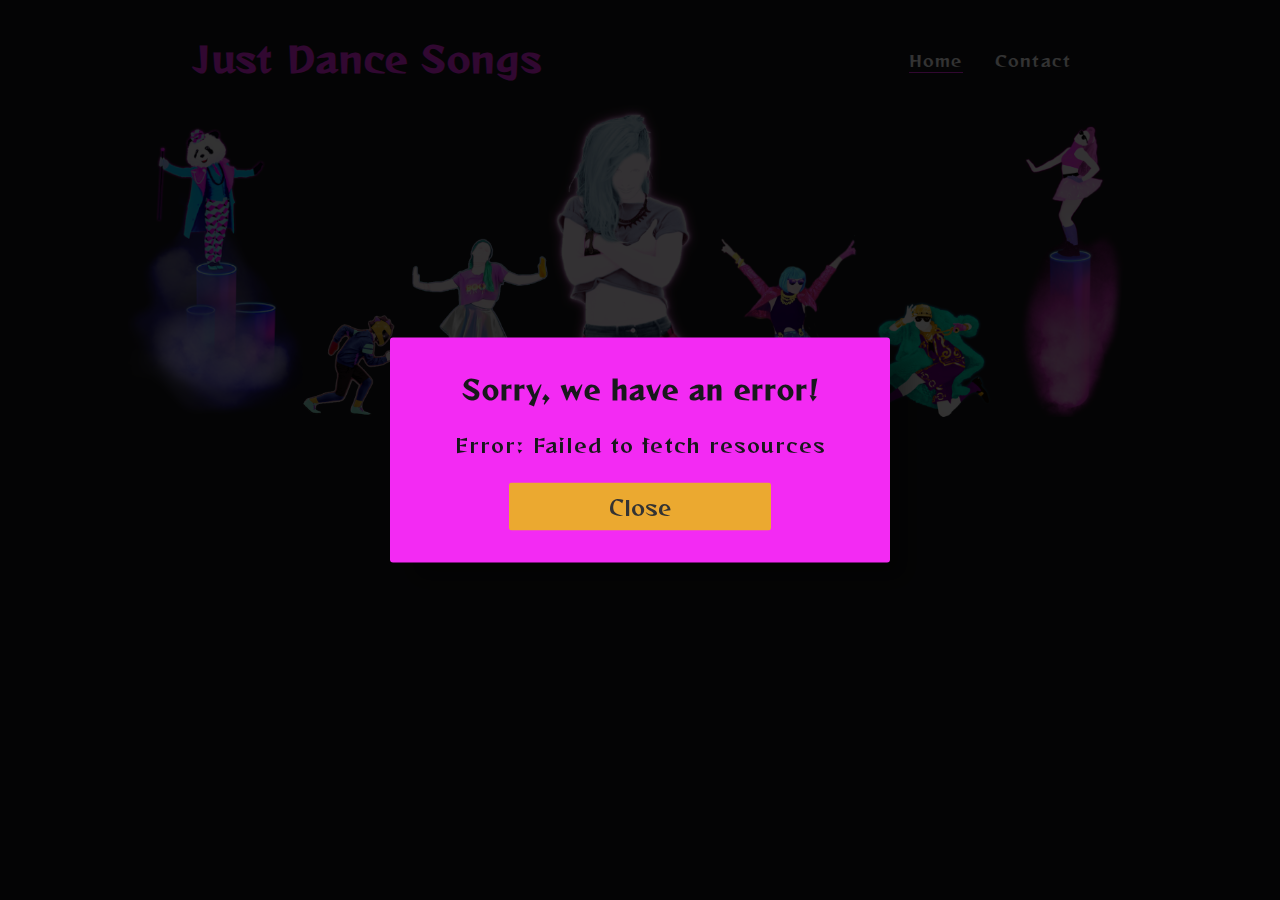
<file: index.html>
<!DOCTYPE html>
<html lang="en">
  <head>
    <meta charset="UTF-8" />
    <meta http-equiv="X-UA-Compatible" content="IE=edge" />
    <meta name="viewport" content="width=device-width, initial-scale=1.0" />
    <link rel="stylesheet" href="./public/css/styles.css" />
    <title>Just Dance | Song Collection</title>
  </head>
  <body>
    <header>
      <nav>
        <h1><a class="branding" href="./index.html">Just Dance Songs</a></h1>
        <ul class="navbar">
          <li><a class="nav__link active" href="./index.html">Home</a></li>
          <li><a class="nav__link" href="./contact.html">Contact</a></li>
        </ul>
      </nav>
    </header>
    <main>
      <section class="hero">
        <img src="./public/img/hero.png" alt="Group of drawn dancers" />
      </section>
      <section class="container">
        <button id="scroll-button" class="hidden">
          <!-- svg from https://heroicons.com/ -->
          <svg
            xmlns="http://www.w3.org/2000/svg"
            class="h-5 w-5"
            viewBox="0 0 20 20"
            fill="currentColor"
          >
            <path
              fill-rule="evenodd"
              d="M10 18a8 8 0 100-16 8 8 0 000 16zm3.707-8.707l-3-3a1 1 0 00-1.414 0l-3 3a1 1 0 001.414 1.414L9 9.414V13a1 1 0 102 0V9.414l1.293 1.293a1 1 0 001.414-1.414z"
              clip-rule="evenodd"
            />
          </svg>
        </button>
      </section>
    </main>
    <script type="module" defer src="./public/js/index.js"></script>
  </body>
</html>
</file>
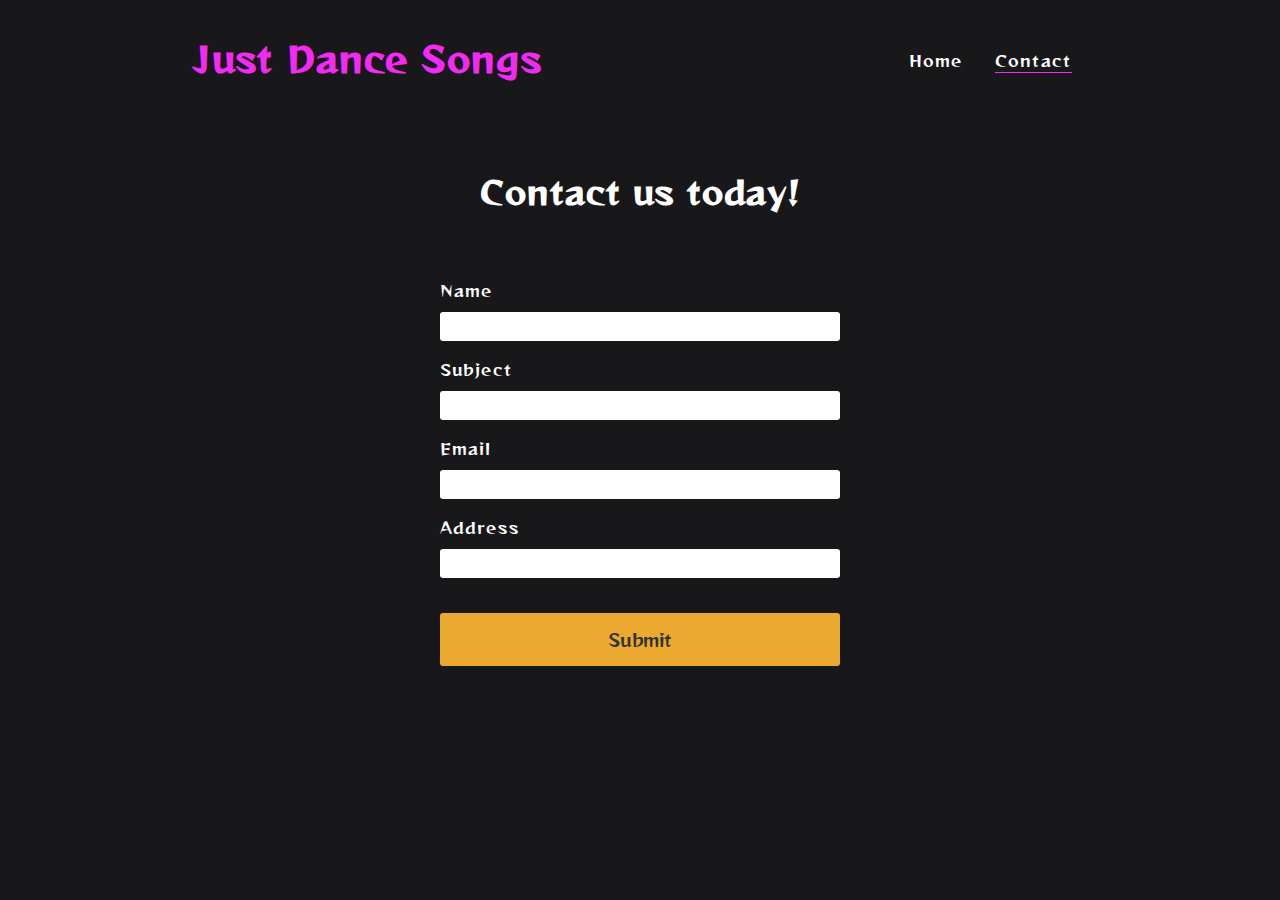
<file: contact.html>
<!DOCTYPE html>
<html lang="en">
  <head>
    <meta charset="UTF-8" />
    <meta http-equiv="X-UA-Compatible" content="IE=edge" />
    <meta name="viewport" content="width=device-width, initial-scale=1.0" />
    <link rel="stylesheet" href="./public/css/styles.css" />
    <title>Just Dance | Contact us</title>
  </head>
  <body>
    <header>
      <nav>
        <h2><a class="branding" href="./index.html">Just Dance Songs</a></h2>
        <ul class="navbar">
          <li><a class="nav__link" href="./index.html">Home</a></li>
          <li><a class="nav__link active" href="./contact.html">Contact</a></li>
        </ul>
      </nav>
    </header>
    <main>
      <section class="container">
        <h1 class="contact__heading">Contact us today!</h1>
        <form id="contact-form" action="">
          <div class="form__group">
            <label class="form__label" for="name">Name</label>
            <input type="text" id="name" class="form__input" />
            <p class="error-text hidden">Please enter a name</p>
          </div>
          <div class="form__group">
            <label class="form__label" for="subject">Subject</label>
            <input type="text" id="subject" class="form__input" />
            <p class="error-text hidden">Please enter atleast 10 characters</p>
          </div>
          <div class="form__group">
            <label class="form__label" for="email">Email</label>
            <input type="email" id="email" class="form__input" />
            <p class="error-text hidden">Please enter a valid email</p>
          </div>
          <div class="form__group">
            <label class="form__label" for="address">Address</label>
            <input type="address" id="address" class="form__input" />
            <p class="error-text hidden">Please enter atleast 25 characters</p>
          </div>
          <button type="submit" class="btn form__submit">Submit</button>
        </form>
      </section>
    </main>
    <script type="module" defer src="./public/js/contact.js"></script>
  </body>
</html>
</file>
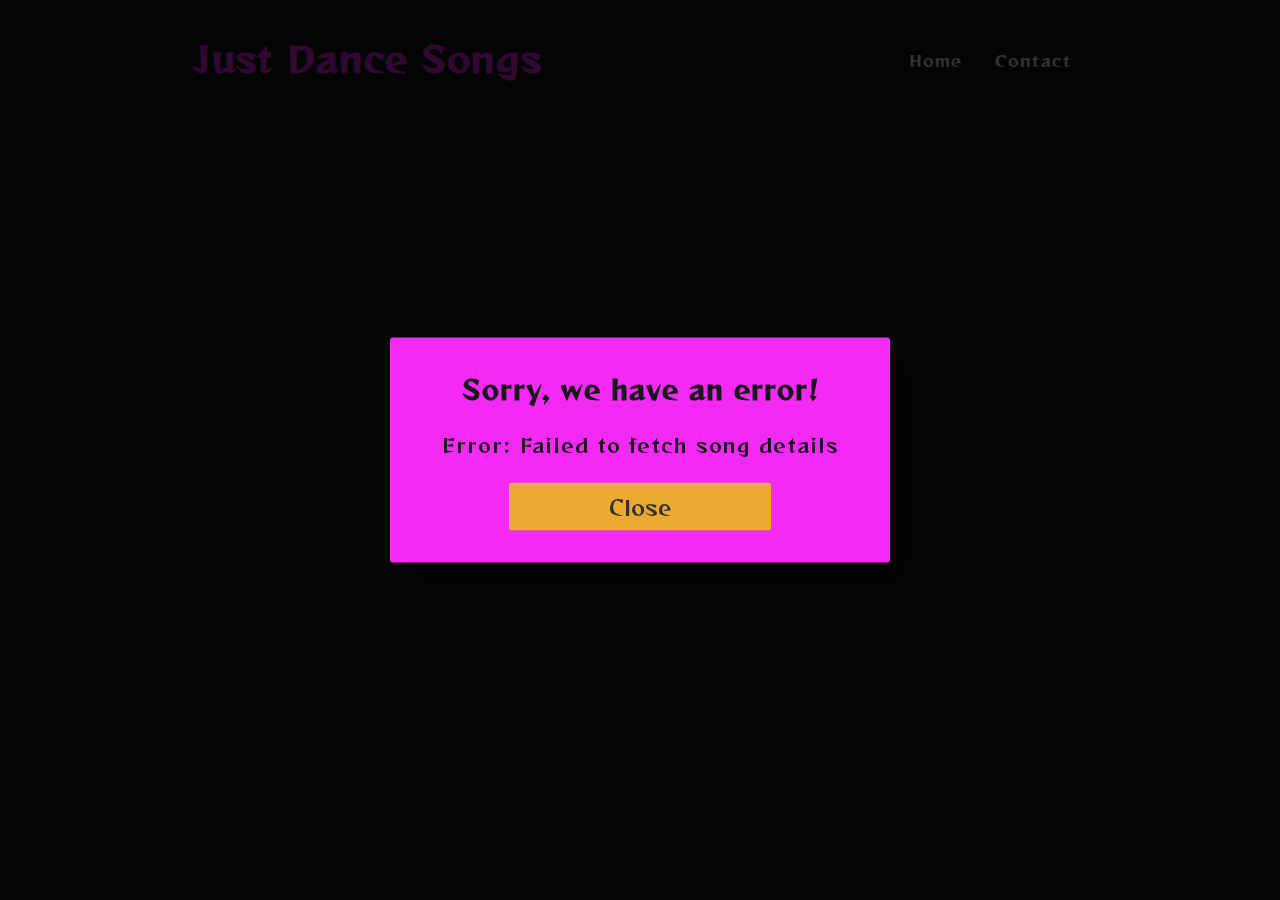
<file: details.html>
<!DOCTYPE html>
<html lang="en">
  <head>
    <meta charset="UTF-8" />
    <meta http-equiv="X-UA-Compatible" content="IE=edge" />
    <meta name="viewport" content="width=device-width, initial-scale=1.0" />
    <link rel="stylesheet" href="./public/css/styles.css" />
    <title>Just Dance | Song Collection</title>
  </head>
  <body>
    <header>
      <nav>
        <h2><a class="branding" href="./index.html">Just Dance Songs</a></h2>
        <ul class="navbar">
          <li><a class="nav__link" href="./index.html">Home</a></li>
          <li><a class="nav__link" href="./contact.html">Contact</a></li>
        </ul>
      </nav>
    </header>
    <main>
      <section class="container"></section>
    </main>
    <script type="module" defer src="./public/js/details.js"></script>
  </body>
</html>
</file>
<file: public/css/styles.css>
@import url("https://fonts.googleapis.com/css2?family=Fira+Sans:wght@400;500;700&display=swap");
@import url("https://fonts.googleapis.com/css2?family=Reggae+One&display=swap");
:root {
  --primary-color: #f32af3;
  --secondary-color: #eba930;
  --bg-color: #18181b;
}

* {
  box-sizing: border-box;
  margin: 0;
  padding: 0;
}

body {
  font-family: "Reggae One", "Fira Sans", sans-serif;
  background-color: var(--bg-color);
  color: #fff;
  letter-spacing: 1px;
  scroll-behavior: smooth;
}

header {
  width: 100%;
  display: flex;
  align-items: center;
  justify-content: center;
  position: sticky;
  top: 0;
  background-color: var(--bg-color);
}

nav {
  width: 70%;
  display: flex;
  justify-content: space-between;
  padding-top: 2rem;
  padding-bottom: 1rem;
}

main {
  display: flex;
  flex-direction: column;
  align-items: center;
  width: 100%;
}

ul {
  list-style: none;
}

a {
  color: #fff;
  text-decoration: none;
}

#scroll-button {
  position: fixed;
  bottom: 15px;
  right: calc(50% - 25px);
  height: 50px;
  width: 50px;
  background-color: transparent;
  outline: none;
  border: none;
}

#scroll-button svg {
  color: #fff;
}

#scroll-button:hover {
  cursor: pointer;
}

.hidden {
  display: none;
}

.text-sm {
  font-size: 0.7rem;
}

a.active {
  border-bottom: 1px solid var(--primary-color);
}

.branding {
  color: var(--primary-color);
  font-size: 2.2rem;
}

.navbar {
  display: flex;
}

.navbar li {
  padding: 1rem;
}

.nav__link {
  border-bottom: 1px solid transparent;
}

.nav__link:hover {
  border-bottom: 1px solid var(--primary-color);
}

.hero {
  width: 100%;
}

.hero img {
  display: block;
  width: 80%;
  margin: auto;
}

.container {
  width: 100%;
}

.details__heading {
  text-align: center;
  margin-top: 5rem;
}

.details__image {
  display: block;
  margin: 4rem auto;
  max-width: 400px;
  box-shadow: 3px 3px 10px #ee36ee60;
  border-radius: 3px;
}

.details__list li {
  text-align: center;
}

.btn {
  background: var(--secondary-color);
  color: #333333;
  outline: none;
  border: 1px solid transparent;
  padding: 0.8rem 1.4rem;
  border-radius: 3px;
  font-size: 1.1rem;
  transition: all 300ms;
  font-family: "Reggae One", "Fira Sans", sans-serif;
}

.btn:hover {
  cursor: pointer;
  background: var(--primary-color);
  color: #fff;
  border: 1px solid var(--secondary-color);
}

.songlist {
  display: flex;
  flex-wrap: wrap;
  justify-content: space-between;
  width: 80%;
  margin: 4rem auto;
}

.songlist__item {
  display: flex;
  width: 49%;
  margin-top: 3rem;
  background-color: #1e1e1f;
  box-shadow: 3px 3px 10px #ee36ee3f;
  border-radius: 3px;
  overflow: hidden;
}

.songlist__item a {
  display: flex;
  width: 100%;
}

.songlist__title {
  text-align: center;
}

.songlist__title span {
  margin: 0 0.5rem;
}

.songlist__body {
  width: 100%;
  display: flex;
  flex-direction: column;
}

.songlist__details {
  display: flex;
  align-items: center;
  justify-content: space-around;
  height: 100%;
}

.songlist__details div {
  display: flex;
  flex-direction: column;
  align-items: center;
}

.songlist__details div h4 {
  font-weight: 400;
  margin-bottom: 1rem;
}

.songlist__image {
  border-radius: 10px;
}

.contact__heading {
  text-align: center;
  margin: 4rem 0;
}

#contact-form {
  position: relative;
  width: 20%;
  min-width: 400px;
  margin: auto;
  display: flex;
  flex-direction: column;
  align-items: center;
}

.form__group {
  width: 100%;
  margin-bottom: 1rem;
}

.form__label {
  display: block;
  margin-bottom: 10px;
}

.form__input {
  width: 100%;
  line-height: 25px;
  padding: 0 0.5rem;
  border-radius: 3px;
  border: 2px solid transparent;
}

.form__input:focus {
  outline: none;
  border: 2px solid var(--secondary-color);
}

.form__input:hover {
  border: 2px solid var(--secondary-color);
}

.form__submit {
  width: 100%;
  outline: none;
  margin-top: 1.2rem;
}

.form__submit:hover {
  background-color: var(--bg-color);
}

.form__submit:disabled {
  background-color: gray;
  cursor: not-allowed;
}

.danger {
  border: 2px solid red;
}

.success {
  border: 2px solid #28c00a;
}

.error-text {
  color: red;
  font-size: 0.7rem;
}

.alertbox {
  position: absolute;
  top: -60px;
  font-size: 0.7rem;
  color: #fff;
  border-radius: 3px;
  padding: 0.8rem 1rem;
  margin-bottom: 3rem;
  width: 100%;
  text-align: center;
}

.alertbox-fail {
  background-color: red;
}

.alertbox-success {
  background-color: #28c00a;
}

.backdrop {
  position: fixed;
  background: rgba(0, 0, 0, 0.8);
  top: 0;
  left: 0;
  width: 100%;
  height: 100%;
  display: flex;
  justify-content: center;
  align-items: center;
  z-index: 5;
  animation: fade-in 200ms ease-in;
}

.modal {
  position: fixed;
  top: 50%;
  left: 50%;
  transform: translate(-50%, -50%);
  display: flex;
  flex-direction: column;
  align-items: center;
  padding: 2rem;
  width: 500px;
  background: var(--primary-color);
  border-radius: 3px;
  animation: fade-in 300ms ease-in;
  z-index: 100;
  box-shadow: 20px 20px 25px rgba(0, 0, 0, 0.35);
}

.modal__heading {
  font-size: 1.6rem;
  color: var(--bg-color);
}

.modal__body {
  font-size: 1.2rem;
  margin: 1.5rem 0;
  color: var(--bg-color);
}

.modal__button {
  width: 60%;
  padding: 0.5rem 1rem;
  font-size: 1.3rem;
}

@keyframes fade-in {
  from {
    opacity: 0;
  }
  to {
    opacity: 1;
  }
}

/* Loader class and keyframes taken from: https://github.com/NoroffFEU/get-requests-introduction/blob/master/css/style.css */

.loader {
  border: 12px solid #f3f3f3;
  border-top: 12px solid var(--primary-color);
  border-radius: 50%;
  width: 70px;
  height: 70px;
  margin: auto;
  margin-top: 5rem;
  animation: spin 1.6s linear infinite;
}

@keyframes spin {
  0% {
    transform: rotate(0deg);
  }
  100% {
    transform: rotate(360deg);
  }
}
</file>
